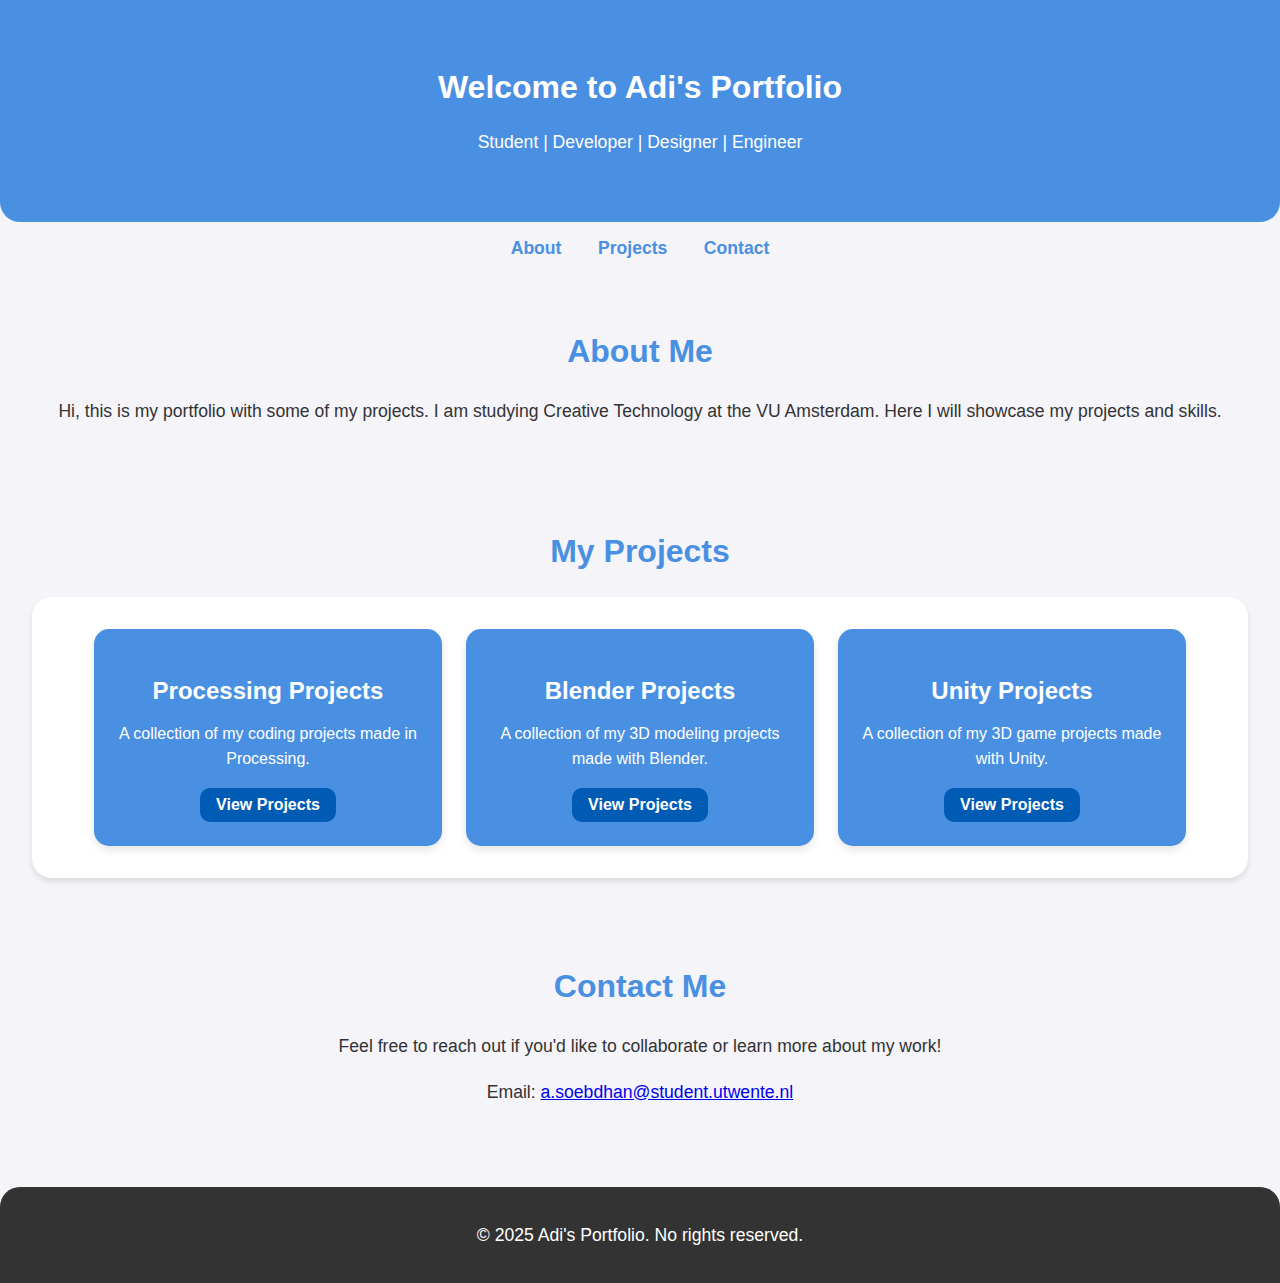
<file: index.html>
<!DOCTYPE html>
<html lang="en">
<head>
    <meta charset="UTF-8">
    <meta name="viewport" content="width=device-width, initial-scale=1.0">
    <title>Adi's Portfolio</title>
    <style>
        body {
            font-family: 'Arial', sans-serif;
            margin: 0;
            padding: 0;
            background-color: #f4f4f9;
            color: #333;
        }
        header {
            background-color: #4a90e2;
            color: white;
            padding: 3rem;
            text-align: center;
            border-radius: 0 0 20px 20px;
        }
        nav {
            margin: 1rem 0;
            text-align: center;
        }
        nav a {
            color: #4a90e2;
            text-decoration: none;
            margin: 0 1rem;
            font-weight: bold;
            font-size: 1.1rem;
            transition: color 0.3s ease;
        }
        nav a:hover {
            color: #0073e6;
        }
        section {
            padding: 2rem;
            text-align: center;
        }
        h2 {
            font-size: 2rem;
            color: #4a90e2;
        }
        p {
            font-size: 1.1rem;
            line-height: 1.6;
        }
        .projects {
            display: flex;
            flex-wrap: wrap;
            justify-content: center;
            gap: 1.5rem;
            background: #fff;
            border-radius: 20px;
            padding: 2rem;
            box-shadow: 0 4px 6px rgba(0, 0, 0, 0.1);
            max-width: 1200px;
            margin: 0 auto;
        }
        .project {
            background: #4a90e2;
            color: white;
            text-align: center;
            border-radius: 15px;
            padding: 1.5rem;
            max-width: 300px;
            flex: 1 1 calc(30% - 1rem);
            box-shadow: 0 4px 8px rgba(0, 0, 0, 0.1);
            transition: transform 0.3s ease, box-shadow 0.3s ease;
        }
        .project:hover {
            transform: translateY(-10px);
            box-shadow: 0 6px 12px rgba(0, 0, 0, 0.2);
        }
        .project h3 {
            font-size: 1.5rem;
            margin-bottom: 0.5rem;
        }
        .project p {
            font-size: 1rem;
            margin-bottom: 1rem;
        }
        .project a {
            display: inline-block;
            text-decoration: none;
            color: white;
            font-weight: bold;
            background: #005bb5;
            padding: 0.5rem 1rem;
            border-radius: 10px;
            transition: background 0.3s ease;
        }
        .project a:hover {
            background: #003f8f;
        }
        footer {
            background-color: #333;
            color: white;
            text-align: center;
            padding: 1rem 0;
            margin-top: 2rem;
            border-radius: 20px 20px 0 0;
        }
    </style>
</head>
<body>
    <header>
        <h1>Welcome to Adi's Portfolio</h1>
        <p> Student | Developer | Designer | Engineer</p>
    </header>

    <nav>
        <a href="#about">About</a>
        <a href="#projects">Projects</a>
        <a href="#contact">Contact</a>
    </nav>

    <section id="about">
        <h2>About Me</h2>
        <p>Hi, this is my portfolio with some of my projects. I am studying Creative Technology at the VU Amsterdam. Here I will showcase my projects and skills.</p>
    </section>

    <section id="projects">
        <h2>My Projects</h2>
        <div class="projects">
            <div class="project">
                <h3>Processing Projects</h3>
                <p>A collection of my coding projects made in Processing.</p>
                <a href="processing.html">View Projects</a>
            </div>
            <div class="project">
                <h3>Blender Projects</h3>
                <p>A collection of my 3D modeling projects made with Blender.</p>
                <a href="blender.html">View Projects</a>
            </div>
            <div class="project">
                <h3>Unity Projects</h3>
                <p>A collection of my 3D game projects made with Unity.</p>
                <a href="unity.html">View Projects</a>
            </div>
        </div>
    </section>

    <section id="contact">
        <h2>Contact Me</h2>
        <p>Feel free to reach out if you'd like to collaborate or learn more about my work!</p>
        <p>Email: <a href="mailto:a.soebdhan@student.utwente.nl">a.soebdhan@student.utwente.nl</a></p>
    </section>

    <footer>
        <p>&copy; 2025 Adi's Portfolio. No rights reserved.</p>
    </footer>
</body>
</html>
</file>
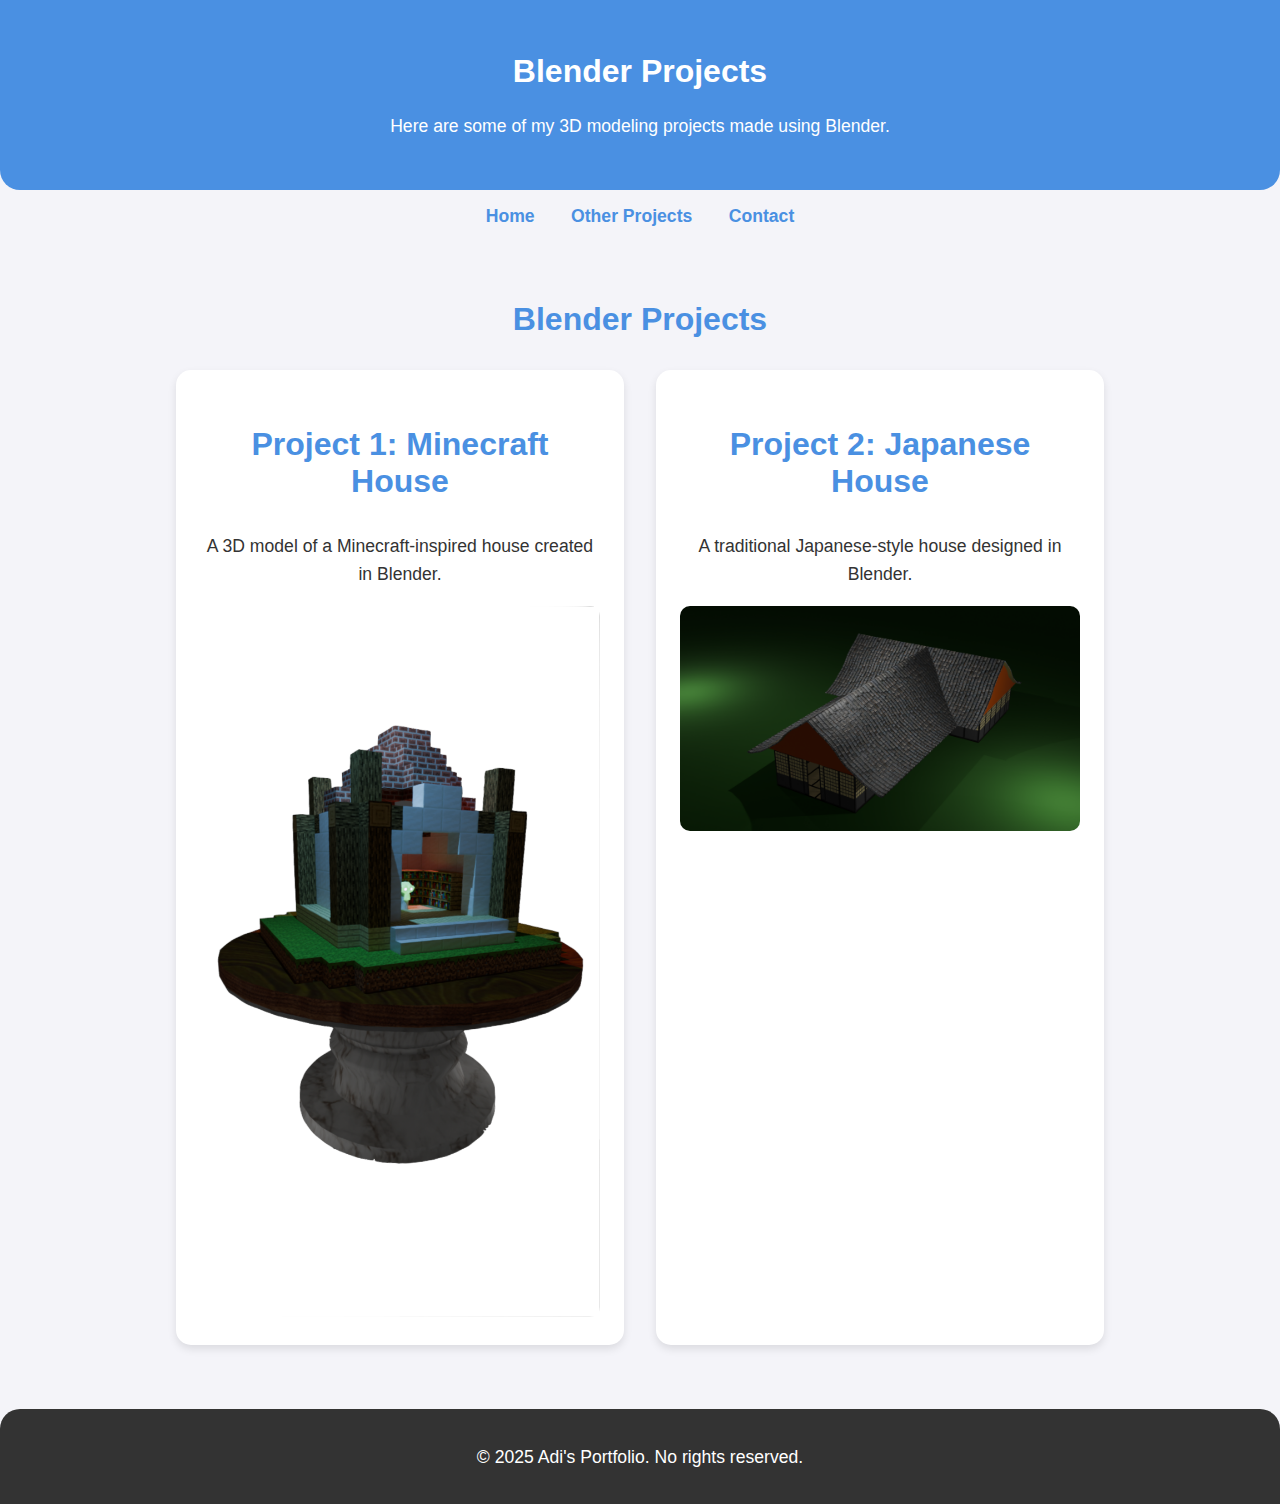
<file: blender.html>
<!DOCTYPE html>
<html lang="en">
<head>
    <meta charset="UTF-8">
    <meta name="viewport" content="width=device-width, initial-scale=1.0">
    <title>Blender Projects - Adi's Portfolio</title>
    <style>
        body {
            font-family: 'Arial', sans-serif;
            margin: 0;
            padding: 0;
            background-color: #f4f4f9;
            color: #333;
        }
        header {
            background-color: #4a90e2;
            color: white;
            padding: 2rem;
            text-align: center;
            border-radius: 0 0 20px 20px;
        }
        nav {
            margin: 1rem 0;
            text-align: center;
        }
        nav a {
            color: #4a90e2;
            text-decoration: none;
            margin: 0 1rem;
            font-weight: bold;
            font-size: 1.1rem;
            transition: color 0.3s ease;
        }
        nav a:hover {
            color: #0073e6;
        }
        section {
            padding: 2rem;
            text-align: center;
        }
        h2, h3 {
            font-size: 2rem;
            color: #4a90e2;
        }
        p {
            font-size: 1.1rem;
            line-height: 1.6;
        }
        .project-gallery {
            display: flex;
            justify-content: center;
            gap: 2rem;
            margin-top: 2rem;
        }
        .project {
            background: #fff;
            border-radius: 15px;
            padding: 1.5rem;
            box-shadow: 0 4px 8px rgba(0, 0, 0, 0.1);
            max-width: 400px;
            text-align: center;
        }
        .project img {
            max-width: 100%;
            border-radius: 10px;
        }
        footer {
            background-color: #333;
            color: white;
            text-align: center;
            padding: 1rem 0;
            margin-top: 2rem;
            border-radius: 20px 20px 0 0;
        }
    </style>
</head>
<body>
    <header>
        <h1>Blender Projects</h1>
        <p>Here are some of my 3D modeling projects made using Blender.</p>
    </header>

    <nav>
        <a href="/Portfolio/index.html">Home</a>
        <a href="/Portfolio/index.html#projects">Other Projects</a>
        <a href="/Portfolio/index.html#contact">Contact</a>
    </nav>

    <section id="projects">
        <h2>Blender Projects</h2>

        <div class="project-gallery">
            <div class="project">
                <h3>Project 1: Minecraft House</h3>
                <p>A 3D model of a Minecraft-inspired house created in Blender.</p>
                <img src="minecraft_house.png" alt="Minecraft House">
            </div>
            <div class="project">
                <h3>Project 2: Japanese House</h3>
                <p>A traditional Japanese-style house designed in Blender.</p>
                <img src="japanese_house.png" alt="Japanese House">
            </div>
        </div>
    </section>

    <footer>
        <p>&copy; 2025 Adi's Portfolio. No rights reserved.</p>
    </footer>
</body>
</html>
</file>
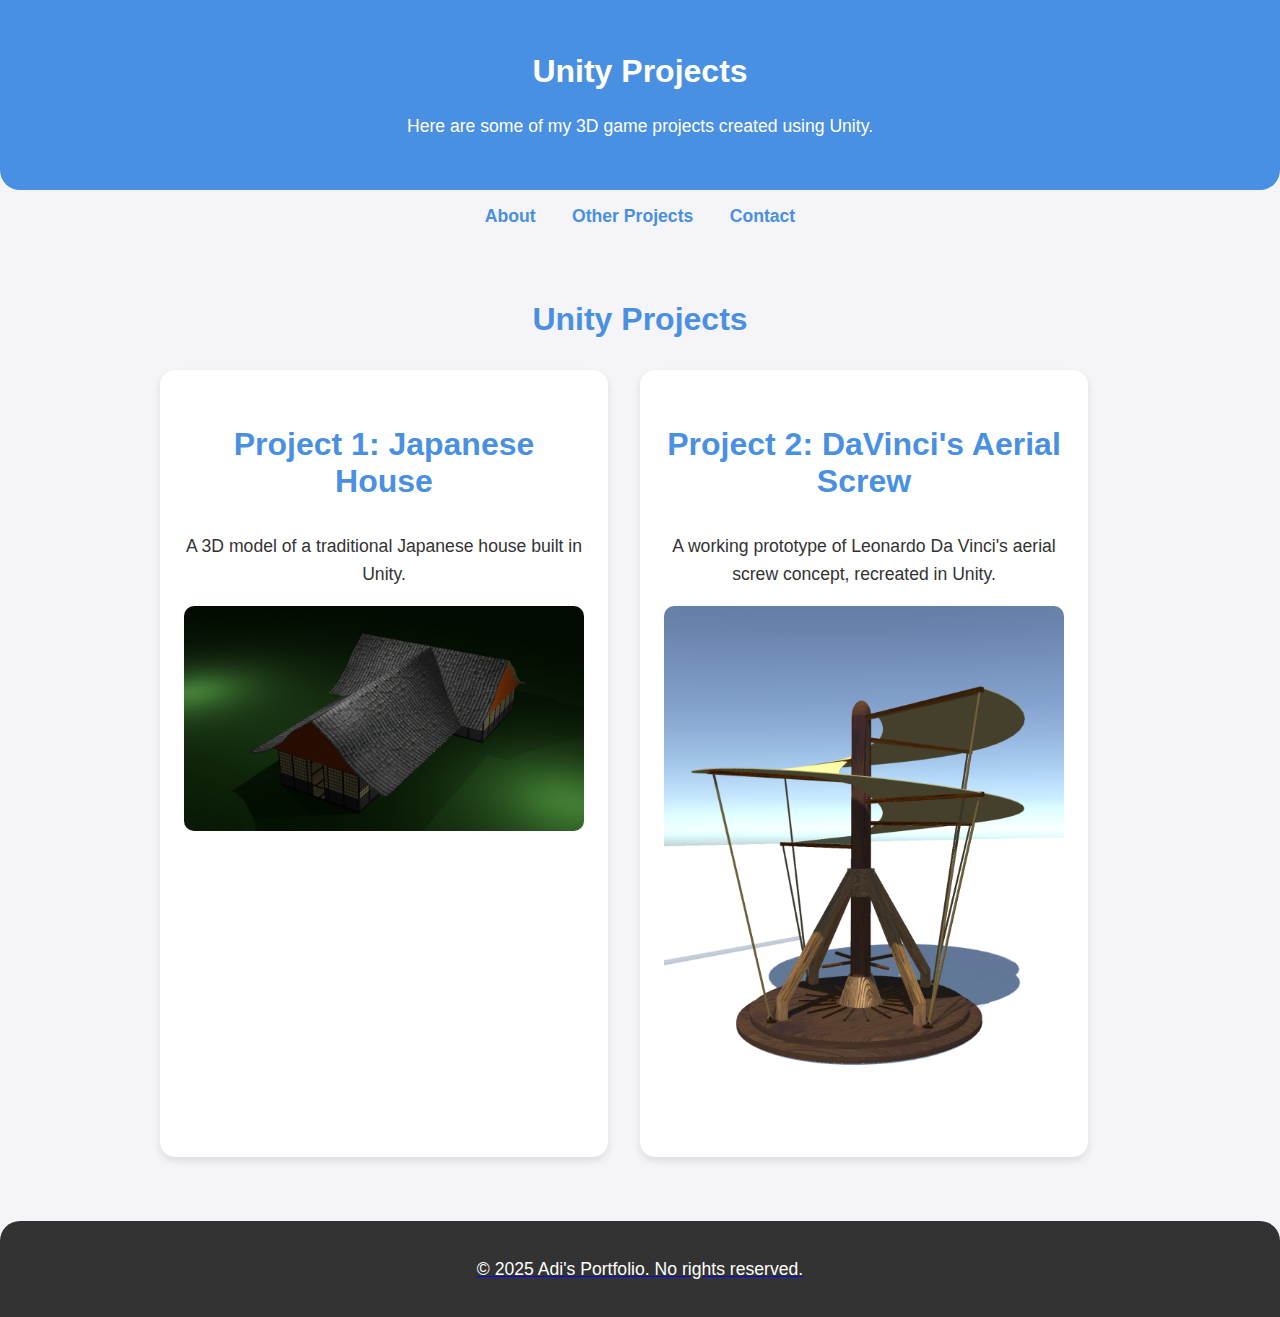
<file: unity.html>
<!DOCTYPE html>
<html lang="en">
<head>
    <meta charset="UTF-8">
    <meta name="viewport" content="width=device-width, initial-scale=1.0">
    <title>Unity Projects - Adi's Portfolio</title>
    <style>
        body {
            font-family: 'Arial', sans-serif;
            margin: 0;
            padding: 0;
            background-color: #f4f4f9;
            color: #333;
        }
        header {
            background-color: #4a90e2;
            color: white;
            padding: 2rem;
            text-align: center;
            border-radius: 0 0 20px 20px;
        }
        nav {
            margin: 1rem 0;
            text-align: center;
        }
        nav a {
            color: #4a90e2;
            text-decoration: none;
            margin: 0 1rem;
            font-weight: bold;
            font-size: 1.1rem;
            transition: color 0.3s ease;
        }
        nav a:hover {
            color: #0073e6;
        }
        section {
            padding: 2rem;
            text-align: center;
        }
        h2, h3 {
            font-size: 2rem;
            color: #4a90e2;
        }
        p {
            font-size: 1.1rem;
            line-height: 1.6;
        }
        .project-gallery {
            display: flex;
            justify-content: center;
            gap: 2rem;
            margin-top: 2rem;
        }
        .project {
            background: #fff;
            border-radius: 15px;
            padding: 1.5rem;
            box-shadow: 0 4px 8px rgba(0, 0, 0, 0.1);
            max-width: 400px;
            text-align: center;
        }
        .project img {
            max-width: 100%;
            border-radius: 10px;
        }
        footer {
            background-color: #333;
            color: white;
            text-align: center;
            padding: 1rem 0;
            margin-top: 2rem;
            border-radius: 20px 20px 0 0;
        }
    </style>
</head>
<body>
    <header>
        <h1>Unity Projects</h1>
        <p>Here are some of my 3D game projects created using Unity.</p>
    </header>

    <nav>
        <a href="#about">About</a>
        <a href="/Portfolio/index.html#projects">Other Projects</a>
        <a href="#contact">Contact</a>
    </nav>

    <section id="projects">
        <h2>Unity Projects</h2>

        <div class="project-gallery">
            <div class="project">
                <h3>Project 1: Japanese House</h3>
                <p>A 3D model of a traditional Japanese house built in Unity.</p>
                <a href="https://adiadiadiadi.itch.io/japhouse" target="_blank">
                    <img src="japanese_house.png" alt="Japanese House">
                </a>
            </div>
            <div class="project">
                <h3>Project 2: DaVinci's Aerial Screw</h3>
                <p>A working prototype of Leonardo Da Vinci's aerial screw concept, recreated in Unity.</p>
                <a href="https://adiadiadiadi.itch.io/aerialscrew" target="_blank">
                <img src="davinci_aerial_screw.png" alt="DaVinci's Aerial Screw">
            </div>
        </div>
    </section>

    <footer>
        <p>&copy; 2025 Adi's Portfolio. No rights reserved.</p>
    </footer>
</body>
</html>
</file>
